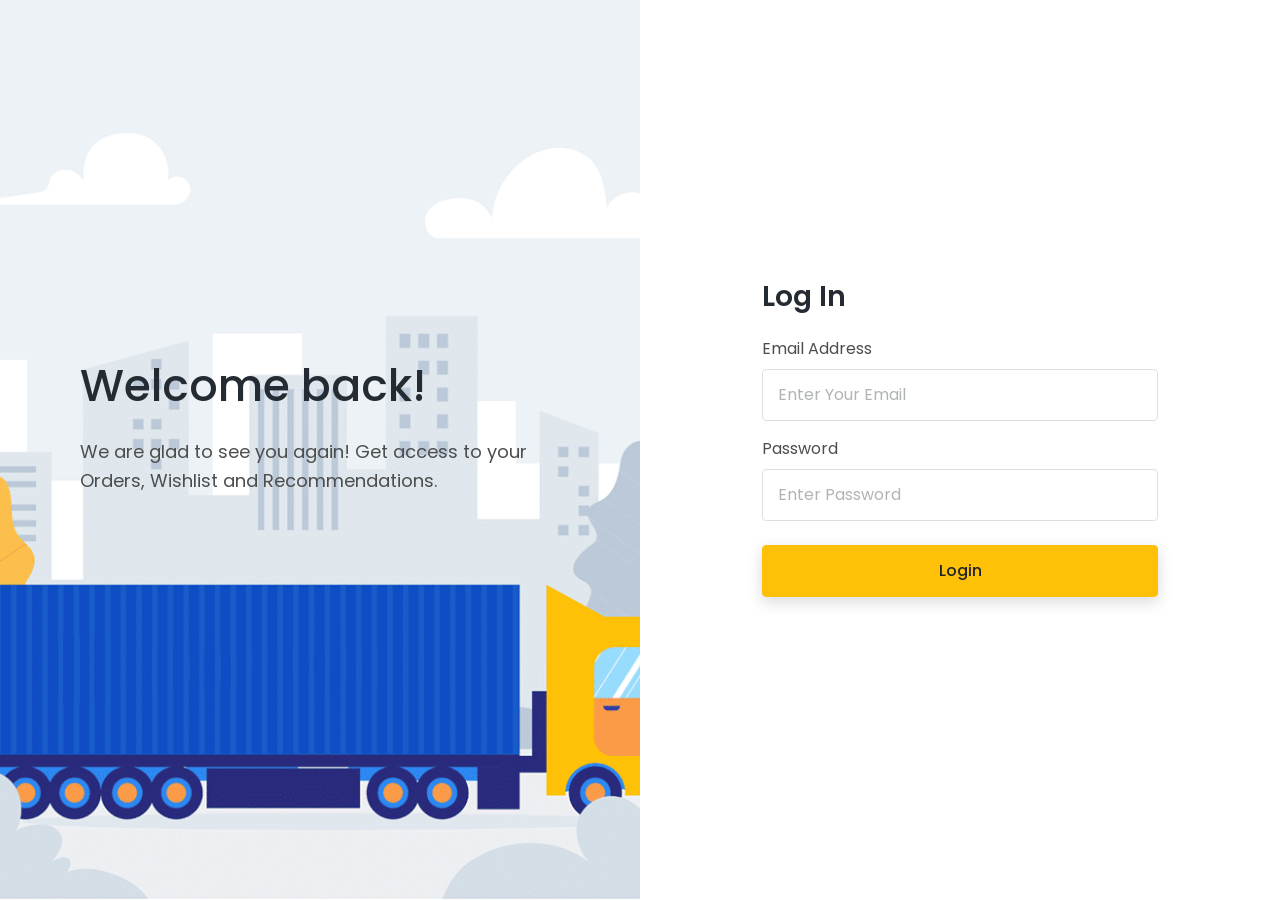
<file: index.html>
<!DOCTYPE html>
<html lang="en">
  
<head>
<meta charset="UTF-8" />
<meta http-equiv="X-UA-Compatible" content="IE=edge">
<title>Login</title>

<!-- Web Fonts
========================= -->
<link rel='stylesheet' href='https://fonts.googleapis.com/css?family=Poppins:100,200,300,400,500,600,700,800,900' type='text/css'>

<!-- Stylesheet
========================= -->
<link rel="stylesheet" type="text/css" href="vendor/bootstrap/css/bootstrap.min.css" />
<link rel="stylesheet" type="text/css" href="vendor/font-awesome/css/all.min.css" />
<link rel="stylesheet" type="text/css" href="css/stylesheet.css" />
<!-- Colors Css -->
</head>
<body>

<div id="main-wrapper" class="oxyy-login-register">
  <div class="container-fluid px-0">
    <div class="row no-gutters min-vh-100">
      <!-- Welcome Text
      ========================= -->
      <div class="col-md-6">
        <div class="hero-wrap d-flex align-items-center h-100">
          <!--<div class="hero-mask opacity-8 bg-primary"></div>-->
          <div class="hero-bg hero-bg-scroll" style="background-image:url('images/login-bg.png');"></div>
          <div class="hero-content mx-auto w-100 h-100 d-flex flex-column">
            <div class="row no-gutters">
            </div>
            <div class="row no-gutters my-auto">
              <div class="col-10 col-lg-9 mx-auto">
                <h1 class="text-11 mb-4">Welcome back!</h1>
                <p class="text-4 line-height-4 mb-5">We are glad to see you again! Get access to your Orders, Wishlist and Recommendations.</p>
              </div>
            </div>
          </div>
        </div>
      </div>
      <!-- Welcome Text End -->

      <!-- Login Form
      ========================= -->
      <div class="col-md-6 d-flex align-items-center">
        <div class="container my-auto py-5">
          <div class="row">
            <div class="col-11 col-lg-9 col-xl-8 mx-auto">
              <h3 class="font-weight-600 mb-4">Log In</h3>
              <form id="loginForm" method="post">
                <div class="form-group">
                  <label for="emailAddress">Email Address</label>
                  <input type="email" class="form-control" id="emailAddress" required placeholder="Enter Your Email">
                </div>
                <div class="form-group">
                  <label for="loginPassword">Password</label>
                  <input type="password" class="form-control" id="loginPassword" required placeholder="Enter Password">
                </div>
                <button class="btn btn-warning btn-block my-4" type="submit">Login</button>
              </form>
            </div>
          </div>
        </div>
      </div>
      <!-- Login Form End -->
    </div>
  </div>
</div>

<!-- Script -->
<script src="vendor/jquery/jquery.min.js"></script>
<script src="vendor/bootstrap/js/bootstrap.bundle.min.js"></script>
<!-- Style Switcher -->
<script src="js/switcher.min.js"></script>
<script src="js/theme.js"></script>
</body>

</html>
</file>
<file: css/stylesheet.css>
/* =================================== */
/*  1. Basic Style 
/* =================================== */
body, html {
  height: 100%;
}

body {
  background: #f1f3f6;
  color: #4c4d4d;
  font-family: "Poppins", sans-serif;
}

/*-------- Preloader --------*/
.preloader {
  position: fixed;
  width: 100%;
  height: 100%;
  z-index: 999999999 !important;
  background-color: #fff;
  top: 0;
  left: 0;
  right: 0;
  bottom: 0;
}
.preloader .lds-ellipsis {
  display: inline-block;
  position: absolute;
  width: 80px;
  height: 80px;
  margin-top: -40px;
  margin-left: -40px;
  top: 50%;
  left: 50%;
}
.preloader .lds-ellipsis div {
  position: absolute;
  top: 33px;
  width: 13px;
  height: 13px;
  border-radius: 50%;
  background: #000;
  animation-timing-function: cubic-bezier(0, 1, 1, 0);
}
.preloader .lds-ellipsis div:nth-child(1) {
  left: 8px;
  animation: lds-ellipsis1 0.6s infinite;
}
.preloader .lds-ellipsis div:nth-child(2) {
  left: 8px;
  animation: lds-ellipsis2 0.6s infinite;
}
.preloader .lds-ellipsis div:nth-child(3) {
  left: 32px;
  animation: lds-ellipsis2 0.6s infinite;
}
.preloader .lds-ellipsis div:nth-child(4) {
  left: 56px;
  animation: lds-ellipsis3 0.6s infinite;
}

.preloader.preloader-dark {
  background-color: #000;
}

.preloader.preloader-dark .lds-ellipsis div {
  background-color: #fff;
}

@keyframes lds-ellipsis1 {
  0% {
    transform: scale(0);
  }
  100% {
    transform: scale(1);
  }
}
@keyframes lds-ellipsis3 {
  0% {
    transform: scale(1);
  }
  100% {
    transform: scale(0);
  }
}
@keyframes lds-ellipsis2 {
  0% {
    transform: translate(0, 0);
  }
  100% {
    transform: translate(24px, 0);
  }
}
form {
  padding: 0;
  margin: 0;
  display: inline;
}

img {
  vertical-align: inherit;
}

a, a:focus {
  color: #007bff;
  -webkit-transition: all 0.2s ease;
  transition: all 0.2s ease;
}

a:hover, a:active {
  color: #006adb;
  text-decoration: none;
  -webkit-transition: all 0.2s ease;
  transition: all 0.2s ease;
}

a:focus, a:active,
.btn.active.focus,
.btn.active:focus,
.btn.focus,
.btn:active.focus,
.btn:active:focus,
.btn:focus,
button:focus,
button:active {
  outline: none;
}

p {
  line-height: 1.8;
}

iframe {
  border: 0 !important;
}

h1, h2, h3, h4, h5, h6 {
  color: #252b33;
  font-family: "Poppins", sans-serif;
}

/* =================================== */
/*  2. Helpers Classes
/* =================================== */
/* Box Shadow */
.oxyy-login-register .shadow-md {
  -webkit-box-shadow: 0px 0px 50px -35px rgba(0, 0, 0, 0.4) !important;
  box-shadow: 0px 0px 50px -35px rgba(0, 0, 0, 0.4) !important;
}

/* Border Radius */
.oxyy-login-register .rounded-top-0 {
  border-top-left-radius: 0px !important;
  border-top-right-radius: 0px !important;
}
.oxyy-login-register .rounded-bottom-0 {
  border-bottom-left-radius: 0px !important;
  border-bottom-right-radius: 0px !important;
}
.oxyy-login-register .rounded-left-0 {
  border-top-left-radius: 0px !important;
  border-bottom-left-radius: 0px !important;
}
.oxyy-login-register .rounded-right-0 {
  border-top-right-radius: 0px !important;
  border-bottom-right-radius: 0px !important;
}

/* Border Size */
.oxyy-login-register .border-1 {
  border-width: 1px !important;
}
.oxyy-login-register .border-2 {
  border-width: 2px !important;
}
.oxyy-login-register .border-3 {
  border-width: 3px !important;
}
.oxyy-login-register .border-4 {
  border-width: 4px !important;
}
.oxyy-login-register .border-5 {
  border-width: 5px !important;
}

/* Text Size */
.oxyy-login-register .text-0 {
  font-size: 11px !important;
  font-size: 0.6875rem !important;
}
.oxyy-login-register .text-1 {
  font-size: 12px !important;
  font-size: 0.75rem !important;
}
.oxyy-login-register .text-2 {
  font-size: 14px !important;
  font-size: 0.875rem !important;
}
.oxyy-login-register .text-3 {
  font-size: 16px !important;
  font-size: 1rem !important;
}
.oxyy-login-register .text-4 {
  font-size: 18px !important;
  font-size: 1.125rem !important;
}
.oxyy-login-register .text-5 {
  font-size: 21px !important;
  font-size: 1.3125rem !important;
}
.oxyy-login-register .text-6 {
  font-size: 24px !important;
  font-size: 1.50rem !important;
}
.oxyy-login-register .text-7 {
  font-size: 28px !important;
  font-size: 1.75rem !important;
}
.oxyy-login-register .text-8 {
  font-size: 32px !important;
  font-size: 2rem !important;
}
.oxyy-login-register .text-9 {
  font-size: 36px !important;
  font-size: 2.25rem !important;
}
.oxyy-login-register .text-10 {
  font-size: 40px !important;
  font-size: 2.50rem !important;
}
.oxyy-login-register .text-11 {
  font-size: 2.75rem !important;
}
@media (max-width: 1200px) {
  .oxyy-login-register .text-11 {
    font-size: calc(1.4rem + 1.8vw)  !important;
  }
}
.oxyy-login-register .text-12 {
  font-size: 3rem !important;
}
@media (max-width: 1200px) {
  .oxyy-login-register .text-12 {
    font-size: calc(1.425rem + 2.1vw)  !important;
  }
}
.oxyy-login-register .text-13 {
  font-size: 3.25rem !important;
}
@media (max-width: 1200px) {
  .oxyy-login-register .text-13 {
    font-size: calc(1.45rem + 2.4vw)  !important;
  }
}
.oxyy-login-register .text-14 {
  font-size: 3.5rem !important;
}
@media (max-width: 1200px) {
  .oxyy-login-register .text-14 {
    font-size: calc(1.475rem + 2.7vw)  !important;
  }
}
.oxyy-login-register .text-15 {
  font-size: 3.75rem !important;
}
@media (max-width: 1200px) {
  .oxyy-login-register .text-15 {
    font-size: calc(1.5rem + 3vw)  !important;
  }
}
.oxyy-login-register .text-16 {
  font-size: 4rem !important;
}
@media (max-width: 1200px) {
  .oxyy-login-register .text-16 {
    font-size: calc(1.525rem + 3.3vw)  !important;
  }
}
.oxyy-login-register .text-17 {
  font-size: 4.5rem !important;
}
@media (max-width: 1200px) {
  .oxyy-login-register .text-17 {
    font-size: calc(1.575rem + 3.9vw)  !important;
  }
}
.oxyy-login-register .text-18 {
  font-size: 5rem !important;
}
@media (max-width: 1200px) {
  .oxyy-login-register .text-18 {
    font-size: calc(1.625rem + 4.5vw)  !important;
  }
}
.oxyy-login-register .text-19 {
  font-size: 5.25rem !important;
}
@media (max-width: 1200px) {
  .oxyy-login-register .text-19 {
    font-size: calc(1.65rem + 4.8vw)  !important;
  }
}
.oxyy-login-register .text-20 {
  font-size: 5.75rem !important;
}
@media (max-width: 1200px) {
  .oxyy-login-register .text-20 {
    font-size: calc(1.7rem + 5.4vw)  !important;
  }
}
.oxyy-login-register .text-21 {
  font-size: 6.5rem !important;
}
@media (max-width: 1200px) {
  .oxyy-login-register .text-21 {
    font-size: calc(1.775rem + 6.3vw)  !important;
  }
}
.oxyy-login-register .text-22 {
  font-size: 7rem !important;
}
@media (max-width: 1200px) {
  .oxyy-login-register .text-22 {
    font-size: calc(1.825rem + 6.9vw)  !important;
  }
}
.oxyy-login-register .text-23 {
  font-size: 7.75rem !important;
}
@media (max-width: 1200px) {
  .oxyy-login-register .text-23 {
    font-size: calc(1.9rem + 7.8vw)  !important;
  }
}
.oxyy-login-register .text-24 {
  font-size: 8.25rem !important;
}
@media (max-width: 1200px) {
  .oxyy-login-register .text-24 {
    font-size: calc(1.95rem + 8.4vw)  !important;
  }
}
.oxyy-login-register .text-25 {
  font-size: 9rem !important;
}
@media (max-width: 1200px) {
  .oxyy-login-register .text-25 {
    font-size: calc(2.025rem + 9.3vw)  !important;
  }
}
.oxyy-login-register .text-11, .oxyy-login-register .text-12, .oxyy-login-register .text-13, .oxyy-login-register .text-14, .oxyy-login-register .text-15, .oxyy-login-register .text-16, .oxyy-login-register .text-17, .oxyy-login-register .text-18, .oxyy-login-register .text-19, .oxyy-login-register .text-20, .oxyy-login-register .text-21, .oxyy-login-register .text-22, .oxyy-login-register .text-23, .oxyy-login-register .text-24, .oxyy-login-register .text-25 {
  line-height: 1.3;
}

/* Line height */
.oxyy-login-register .line-height-07 {
  line-height: 0.7 !important;
}
.oxyy-login-register .line-height-1 {
  line-height: 1 !important;
}
.oxyy-login-register .line-height-2 {
  line-height: 1.2 !important;
}
.oxyy-login-register .line-height-3 {
  line-height: 1.4 !important;
}
.oxyy-login-register .line-height-4 {
  line-height: 1.6 !important;
}
.oxyy-login-register .line-height-5 {
  line-height: 1.8 !important;
}

/* Font Weight */
.oxyy-login-register .font-weight-100 {
  font-weight: 100 !important;
}
.oxyy-login-register .font-weight-200 {
  font-weight: 200 !important;
}
.oxyy-login-register .font-weight-300 {
  font-weight: 300 !important;
}
.oxyy-login-register .font-weight-400 {
  font-weight: 400 !important;
}
.oxyy-login-register .font-weight-500 {
  font-weight: 500 !important;
}
.oxyy-login-register .font-weight-600 {
  font-weight: 600 !important;
}
.oxyy-login-register .font-weight-700 {
  font-weight: 700 !important;
}
.oxyy-login-register .font-weight-800 {
  font-weight: 800 !important;
}
.oxyy-login-register .font-weight-900 {
  font-weight: 900 !important;
}

/* Opacity */
.oxyy-login-register .opacity-0 {
  opacity: 0;
}
.oxyy-login-register .opacity-1 {
  opacity: 0.1;
}
.oxyy-login-register .opacity-2 {
  opacity: 0.2;
}
.oxyy-login-register .opacity-3 {
  opacity: 0.3;
}
.oxyy-login-register .opacity-4 {
  opacity: 0.4;
}
.oxyy-login-register .opacity-5 {
  opacity: 0.5;
}
.oxyy-login-register .opacity-6 {
  opacity: 0.6;
}
.oxyy-login-register .opacity-7 {
  opacity: 0.7;
}
.oxyy-login-register .opacity-8 {
  opacity: 0.8;
}
.oxyy-login-register .opacity-9 {
  opacity: 0.9;
}
.oxyy-login-register .opacity-10 {
  opacity: 1;
}

/* Background light */
.oxyy-login-register .bg-light-1 {
  background-color: #e9ecef !important;
}
.oxyy-login-register .bg-light-2 {
  background-color: #dee2e6 !important;
}
.oxyy-login-register .bg-light-3 {
  background-color: #ced4da !important;
}
.oxyy-login-register .bg-light-4 {
  background-color: #adb5bd !important;
}

/* Background Dark */
.oxyy-login-register .bg-dark {
  background-color: #111418 !important;
}
.oxyy-login-register .bg-dark-1 {
  background-color: #212529 !important;
}
.oxyy-login-register .bg-dark-2 {
  background-color: #343a40 !important;
}
.oxyy-login-register .bg-dark-3 {
  background-color: #495057 !important;
}
.oxyy-login-register .bg-dark-4 {
  background-color: #6c757d !important;
}
.oxyy-login-register hr {
  border-top: 1px solid rgba(16, 85, 96, 0.1);
}

/* =================================== */
/*  3. Layouts
/* =================================== */
#main-wrapper.oxyy-login-register {
  background: #fff;
}

.oxyy-login-register .section {
  position: relative;
  padding: 4.5rem 0;
  overflow: hidden;
}
@media (max-width: 767.98px) {
  .oxyy-login-register .section {
    padding: 3.5rem 0;
  }
}
@media (min-width: 1200px) {
  .oxyy-login-register .container {
    max-width: 1170px !important;
  }
}
@media (max-width: 767.98px) {
  .oxyy-login-register .modal .close {
    position: absolute;
    z-index: 1;
    right: 8px;
  }
}

/* =================================== */
/*  4. Elements
/* =================================== */
/*=== 4.1 Hero Background ===*/
.oxyy-login-register .hero-wrap {
  position: relative;
  overflow: hidden;
}
.oxyy-login-register .hero-wrap .hero-mask, .oxyy-login-register .hero-wrap .hero-bg, .oxyy-login-register .hero-wrap .hero-bg-slideshow {
  position: absolute;
  top: 0;
  left: 0;
  height: 100%;
  width: 100%;
}
.oxyy-login-register .hero-wrap .hero-mask {
  z-index: 1;
}
.oxyy-login-register .hero-wrap .hero-content {
  position: relative;
  z-index: 2;
}
.oxyy-login-register .hero-wrap .hero-particles {
  position: absolute;
  width: 100%;
  height: 100%;
  z-index: 3;
}
.oxyy-login-register .hero-wrap .hero-bg-slideshow {
  z-index: 0;
}
.oxyy-login-register .hero-wrap .hero-bg {
  z-index: 0;
  background-attachment: fixed;
  background-position: center center;
  background-repeat: no-repeat;
  background-size: cover;
  -webkit-background-size: cover;
  -moz-background-size: cover;
  transition: background-image 300ms ease-in 200ms;
}
.oxyy-login-register .hero-wrap .hero-bg.hero-bg-scroll {
  background-attachment: scroll;
}
.oxyy-login-register .hero-wrap .hero-bg-slideshow .hero-bg {
  background-attachment: inherit;
}
.oxyy-login-register .hero-wrap .hero-bg-slideshow.owl-carousel .owl-stage-outer, .oxyy-login-register .hero-wrap .hero-bg-slideshow.owl-carousel .owl-stage, .oxyy-login-register .hero-wrap .hero-bg-slideshow.owl-carousel .owl-item {
  height: 100%;
}

/* 4.2 Nav */
.oxyy-login-register .nav .nav-item .nav-link {
  color: #444;
}
.oxyy-login-register .nav.nav-light .nav-item .nav-link {
  color: #ddd;
}
.oxyy-login-register .nav:not(.nav-pills) .nav-item .nav-link.active, .oxyy-login-register .nav:not(.nav-pills) .nav-item .nav-link:hover {
  color: #007bff;
}
.oxyy-login-register .nav-pills .nav-link:not(.active):hover {
  color: #007bff;
}
.oxyy-login-register .nav-pills .nav-link.active, .oxyy-login-register .nav-pills.nav-light .nav-link.active, .oxyy-login-register .nav-pills .show > .nav-link {
  color: #fff;
}
.oxyy-login-register .nav.nav-separator .nav-item .nav-link {
  position: relative;
}
.oxyy-login-register .nav.nav-separator .nav-item + .nav-item .nav-link:after {
  height: 14px;
  width: 1px;
  content: ' ';
  background-color: rgba(0, 0, 0, 0.2);
  display: block;
  position: absolute;
  top: 50%;
  left: 0;
  -webkit-transform: translateY(-7px);
  transform: translateY(-7px);
}
.oxyy-login-register .nav.nav-separator.nav-separator-light .nav-item + .nav-item .nav-link:after {
  background-color: rgba(250, 250, 250, 0.2);
}
.oxyy-login-register .nav.nav-sm .nav-item .nav-link {
  font-size: 14px;
}

/*=== 4.3 Tabs ===*/
.oxyy-login-register .nav-tabs {
  border-bottom: 1px solid #d7dee3;
}
.oxyy-login-register .nav-tabs .nav-item .nav-link {
  border: 0;
  background: transparent;
  position: relative;
  border-radius: 0;
  padding: 0.6rem 1rem;
  color: #7b8084;
  white-space: nowrap !important;
}
.oxyy-login-register .nav-tabs .nav-item .nav-link.active {
  color: #0c2f55;
}
.oxyy-login-register .nav-tabs .nav-item .nav-link.active:after {
  height: 2px;
  width: 100%;
  content: ' ';
  background-color: #007bff;
  display: block;
  position: absolute;
  bottom: -3px;
  left: 0;
  -webkit-transform: translateY(-3px);
  transform: translateY(-3px);
}
.oxyy-login-register .nav-tabs .nav-item .nav-link:not(.active):hover {
  color: #007bff;
}
.oxyy-login-register .nav-tabs.flex-column {
  border-right: 1px solid #d7dee3;
  border-bottom: 0px;
  padding: 1.5rem 0;
}
.oxyy-login-register .nav-tabs.flex-column .nav-item .nav-link {
  border: 1px solid #d7dee3;
  border-right: 0px;
  background-color: #f6f7f8;
  font-size: 14px;
  padding: 0.75rem 1rem;
  color: #535b61;
}
.oxyy-login-register .nav-tabs.flex-column .nav-item:first-of-type .nav-link {
  border-top-left-radius: 4px;
}
.oxyy-login-register .nav-tabs.flex-column .nav-item:last-of-type .nav-link {
  border-bottom-left-radius: 4px;
}
.oxyy-login-register .nav-tabs.flex-column .nav-item .nav-link.active {
  background-color: transparent;
  color: #007bff;
}
.oxyy-login-register .nav-tabs.flex-column .nav-item .nav-link.active:after {
  height: 100%;
  width: 2px;
  background: #fff;
  right: -1px;
  left: auto;
}
.oxyy-login-register .nav-tabs:not(.flex-column) {
  flex-wrap: nowrap;
  overflow: hidden;
  overflow-x: auto;
  -ms-overflow-style: -ms-autohiding-scrollbar;
  -webkit-overflow-scrolling: touch;
}
.oxyy-login-register .nav-tabs:not(.flex-column) .nav-item {
  margin-bottom: 0px;
}
@media (max-width: 575.98px) {
  .oxyy-login-register .nav-tabs .nav-item .nav-link {
    padding-left: 0px;
    padding-right: 0px;
    margin-right: 10px;
    font-size: 0.875rem;
  }
}

/* 4.4 Video Play button */
.oxyy-login-register .btn-video-play {
  width: 66px;
  height: 66px;
  line-height: 66px;
  text-align: center;
  display: inline-block;
  font-size: 16px;
  border-radius: 50%;
  background: #fff;
  -webkit-box-shadow: 0px 0px 50px -35px rgba(0, 0, 0, 0.4);
  box-shadow: 0px 0px 50px -35px rgba(0, 0, 0, 0.4);
  -webkit-transition: all 0.8s ease-in-out;
  transition: all 0.8s ease-in-out;
}
.oxyy-login-register .btn-video-play:hover {
  -webkit-box-shadow: 0px 0px 0px 8px rgba(250, 250, 250, 0.2);
  box-shadow: 0px 0px 0px 8px rgba(250, 250, 250, 0.2);
}

/* =================================== */
/*  5. Social Icons
/* =================================== */
.oxyy-login-register .social-icons {
  margin: 0;
  padding: 0;
  display: -ms-flexbox;
  display: flex;
  -ms-flex-wrap: wrap;
  flex-wrap: wrap;
  list-style: none;
}
.oxyy-login-register .social-icons li {
  margin: 0px 6px 4px;
  padding: 0;
  overflow: visible;
}
.oxyy-login-register .social-icons li a {
  display: block;
  height: 38px;
  line-height: 38px;
  width: 38px;
  font-size: 18px;
  text-align: center;
  background-color: rgba(0, 0, 0, 0.6);
  color: #fff;
  text-decoration: none;
  -webkit-transition: all 0.2s ease;
  transition: all 0.2s ease;
}
.oxyy-login-register .social-icons li i {
  line-height: inherit;
}
.oxyy-login-register .social-icons li:hover a {
  opacity: 0.8;
}
.oxyy-login-register .social-icons.social-icons-rounded li a {
  border-radius: .25rem;
}
.oxyy-login-register .social-icons.social-icons-circle li a {
  border-radius: 50%;
}
.oxyy-login-register .social-icons li.social-icons-twitter a {
  background-color: #00ACEE;
}
.oxyy-login-register .social-icons li.social-icons-facebook a {
  background-color: #1874eb;
}
.oxyy-login-register .social-icons li.social-icons-linkedin a {
  background-color: #0E76A8;
}
.oxyy-login-register .social-icons li.social-icons-google a {
  background-color: #DD4B39;
}
.oxyy-login-register .social-icons li.social-icons-instagram a {
  background-color: #3F729B;
}
.oxyy-login-register .social-icons li.social-icons-vk a {
  background-color: #2B587A;
}
.oxyy-login-register .social-icons li.social-icons-yahoo a {
  background-color: #720E9E;
}
.oxyy-login-register .social-icons li.social-icons-apple a {
  background-color: #000;
}
.oxyy-login-register .social-icons li.social-icons-windows a {
  background-color: #0090f4;
}
.oxyy-login-register .social-icons li.social-icons-amazon a {
  background-color: #f79400;
}
.oxyy-login-register .btn-facebook {
  background-color: #1874eb;
  color: #fff !important;
}
.oxyy-login-register .btn-facebook:hover {
  background-color: #1266d2;
}
.oxyy-login-register .btn-outline-facebook {
  border-color: #1874eb;
  color: #1874eb;
}
.oxyy-login-register .btn-outline-facebook:hover {
  background-color: #1874eb;
  color: #fff;
}
.oxyy-login-register .btn-twitter {
  background-color: #00ACEE;
  color: #fff !important;
}
.oxyy-login-register .btn-twitter:hover {
  background-color: #0096cf;
}
.oxyy-login-register .btn-outline-twitter {
  border-color: #00ACEE;
  color: #00ACEE;
}
.oxyy-login-register .btn-outline-twitter:hover {
  background-color: #00ACEE;
  color: #fff;
}
.oxyy-login-register .btn-google {
  background-color: #DD4B39;
  color: #fff !important;
}
.oxyy-login-register .btn-google:hover {
  background-color: #d33724;
}
.oxyy-login-register .btn-outline-google {
  border-color: #DD4B39;
  color: #DD4B39;
}
.oxyy-login-register .btn-outline-google:hover {
  background-color: #DD4B39;
  color: #fff;
}
.oxyy-login-register .btn-linkedin {
  background-color: #0E76A8;
  color: #fff !important;
}
.oxyy-login-register .btn-linkedin:hover {
  background-color: #0c628c;
}
.oxyy-login-register .btn-outline-linkedin {
  border-color: #0E76A8;
  color: #0E76A8;
}
.oxyy-login-register .btn-outline-linkedin:hover {
  background-color: #0E76A8;
  color: #fff;
}
.oxyy-login-register .btn-instagram {
  background-color: #3F729B;
  color: #fff !important;
}
.oxyy-login-register .btn-instagram:hover {
  background-color: #366285;
}
.oxyy-login-register .btn-outline-instagram {
  border-color: #3F729B;
  color: #3F729B;
}
.oxyy-login-register .btn-outline-instagram:hover {
  background-color: #3F729B;
  color: #fff;
}
.oxyy-login-register .btn-vk {
  background-color: #2B587A;
  color: #fff !important;
}
.oxyy-login-register .btn-vk:hover {
  background-color: #234863;
}
.oxyy-login-register .btn-outline-vk {
  border-color: #2B587A;
  color: #2B587A;
}
.oxyy-login-register .btn-outline-vk:hover {
  background-color: #2B587A;
  color: #fff;
}
.oxyy-login-register .btn-yahoo {
  background-color: #720E9E;
  color: #fff !important;
}
.oxyy-login-register .btn-yahoo:hover {
  background-color: #5e0c82;
}
.oxyy-login-register .btn-outline-yahoo {
  border-color: #720E9E;
  color: #720E9E;
}
.oxyy-login-register .btn-outline-yahoo:hover {
  background-color: #720E9E;
  color: #fff;
}
.oxyy-login-register .btn-apple {
  background-color: #000;
  color: #fff !important;
}
.oxyy-login-register .btn-apple:hover {
  background-color: black;
}
.oxyy-login-register .btn-outline-apple {
  border-color: #000;
  color: #000;
}
.oxyy-login-register .btn-outline-apple:hover {
  background-color: #000;
  color: #fff;
}
.oxyy-login-register .btn-windows {
  background-color: #0090f4;
  color: #fff !important;
}
.oxyy-login-register .btn-windows:hover {
  background-color: #007ed5;
}
.oxyy-login-register .btn-outline-windows {
  border-color: #0090f4;
  color: #0090f4;
}
.oxyy-login-register .btn-outline-windows:hover {
  background-color: #0090f4;
  color: #fff;
}
.oxyy-login-register .btn-amazon {
  background-color: #f79400;
  color: #fff !important;
}
.oxyy-login-register .btn-amazon:hover {
  background-color: #d88200;
}
.oxyy-login-register .btn-outline-amazon {
  border-color: #f79400;
  color: #f79400;
}
.oxyy-login-register .btn-outline-amazon:hover {
  background-color: #f79400;
  color: #fff;
}

/* =================================== */
/*  6. Extras
/* =================================== */
/* 6.1 Form */
.oxyy-login-register .custom-checkbox .rounded-0.custom-control-label:before {
  border-radius: 0px !important;
}
.oxyy-login-register .form-control, .oxyy-login-register .custom-select {
  border-color: #dae1e3;
  font-size: 16px;
  color: #656565;
}
.oxyy-login-register .form-control:not(.form-control-sm) {
  padding: .810rem .96rem;
  height: inherit;
}
.oxyy-login-register .form-control-sm {
  font-size: 14px;
}
.oxyy-login-register .icon-inside {
  position: absolute;
  right: 15px;
  top: calc(50% - 11px);
  pointer-events: none;
  font-size: 18px;
  font-size: 1.125rem;
  color: #c4c3c3;
  z-index: 3;
}
.oxyy-login-register .form-control-sm + .icon-inside {
  font-size: 0.875rem !important;
  font-size: 14px;
  top: calc(50% - 13px);
}
.oxyy-login-register select.form-control:not([size]):not([multiple]):not(.form-control-sm) {
  height: auto;
  padding-top: .700rem;
  padding-bottom: .700rem;
}
.oxyy-login-register .custom-select:not(.custom-select-sm) {
  height: calc(3.05rem + 2px);
  padding-top: .700rem;
  padding-bottom: .700rem;
}
.oxyy-login-register .col-form-label-sm {
  font-size: 13px;
}
.oxyy-login-register .custom-select-sm {
  padding-left: 5px !important;
  font-size: 14px;
}
.oxyy-login-register .custom-select:not(.custom-select-sm).border-0 {
  height: 3.00rem;
}
.oxyy-login-register .form-control:focus, .oxyy-login-register .custom-select:focus {
  -webkit-box-shadow: 0 0 5px rgba(128, 189, 255, 0.5);
  box-shadow: 0 0 5px rgba(128, 189, 255, 0.5);
}
.oxyy-login-register .form-control:focus[readonly] {
  box-shadow: none;
}
.oxyy-login-register .input-group-text {
  border-color: #dae1e3;
  background-color: #f1f5f6;
  color: #656565;
}
.oxyy-login-register .form-control::-webkit-input-placeholder {
  color: #b1b4b6;
}
.oxyy-login-register .form-control:-moz-placeholder {
  /* FF 4-18 */
  color: #b1b4b6;
}
.oxyy-login-register .form-control::-moz-placeholder {
  /* FF 19+ */
  color: #b1b4b6;
}
.oxyy-login-register .form-control:-ms-input-placeholder, .oxyy-login-register .form-control::-ms-input-placeholder {
  /* IE 10+ */
  color: #b1b4b6;
}

/* 6.2 Form Dark */
.oxyy-login-register .form-dark .form-control, .oxyy-login-register .form-dark .custom-select {
  border-color: #232a31;
  background: #232a31;
  color: #fff;
}
.oxyy-login-register .form-dark .form-control:focus {
  border-color: #80bdff !important;
}
.oxyy-login-register .form-dark .form-control::-webkit-input-placeholder {
  color: #777b7f;
}
.oxyy-login-register .form-dark .form-control:-moz-placeholder {
  /* FF 4-18 */
  color: #777b7f;
}
.oxyy-login-register .form-dark .form-control::-moz-placeholder {
  /* FF 19+ */
  color: #777b7f;
}
.oxyy-login-register .form-dark .form-control:-ms-input-placeholder, .oxyy-login-register .form-dark .form-control::-ms-input-placeholder {
  /* IE 10+ */
  color: #777b7f;
}
.oxyy-login-register .form-dark .custom-select {
  color: #777b7f;
  background: url("data:image/svg+xml;charset=utf8,%3Csvg xmlns='http://www.w3.org/2000/svg' viewBox='0 0 4 5'%3E%3Cpath fill='rgba(250,250,250,0.3)' d='M2 0L0 2h4zm0 5L0 3h4z'/%3E%3C/svg%3E") no-repeat right 0.75rem center;
  background-size: 13px 15px;
  border-color: #232a31;
  background-color: #232a31;
}
.oxyy-login-register .form-dark .icon-inside {
  color: #777b7f;
}
.oxyy-login-register .form-dark .custom-control-label:before {
  background-color: #232a31;
  border-color: #232a31;
}

/* 6.3 Form Border (Input with only bottom border)  */
.oxyy-login-register .form-border .form-control {
  background-color: transparent;
  border: none;
  border-bottom: 2px solid rgba(0, 0, 0, 0.12);
  border-radius: 0px;
  padding-left: 0px !important;
  color: black;
}
.oxyy-login-register .form-border .form-control::-webkit-input-placeholder {
  color: rgba(0, 0, 0, 0.4);
}
.oxyy-login-register .form-border .form-control:-moz-placeholder {
  /* FF 4-18 */
  color: rgba(0, 0, 0, 0.4);
}
.oxyy-login-register .form-border .form-control::-moz-placeholder {
  /* FF 19+ */
  color: rgba(0, 0, 0, 0.4);
}
.oxyy-login-register .form-border .form-control:-ms-input-placeholder, .oxyy-login-register .form-border .form-control::-ms-input-placeholder {
  /* IE 10+ */
  color: rgba(0, 0, 0, 0.4);
}
.oxyy-login-register .form-border .custom-select {
  background-color: transparent;
  border: none;
  border-bottom: 2px solid rgba(0, 0, 0, 0.12);
  border-radius: 0px;
  padding-left: 0px;
  color: rgba(0, 0, 0, 0.4);
  background: url("data:image/svg+xml;charset=utf8,%3Csvg xmlns='http://www.w3.org/2000/svg' viewBox='0 0 4 5'%3E%3Cpath fill='rgba(0,0,0,0.3)' d='M2 0L0 2h4zm0 5L0 3h4z'/%3E%3C/svg%3E") no-repeat right 0.75rem center;
  background-size: 13px 15px;
}
.oxyy-login-register .form-border .form-control:focus, .oxyy-login-register .form-border .custom-select:focus {
  box-shadow: none;
  -webkit-box-shadow: none;
  border-bottom: 2px solid rgba(0, 0, 0, 0.7);
}
.oxyy-login-register .form-border .form-control:not(output):-moz-ui-invalid:not(:focus), .oxyy-login-register .form-border .form-control:not(output):-moz-ui-invalid:-moz-focusring:not(:focus), .oxyy-login-register .form-border .custom-select:not(output):-moz-ui-invalid:not(:focus), .oxyy-login-register .form-border .custom-select:not(output):-moz-ui-invalid:-moz-focusring:not(:focus) {
  border-bottom: 2px solid #b00708;
  box-shadow: none;
  -webkit-box-shadow: none;
}
.oxyy-login-register .form-border .icon-inside {
  color: rgba(0, 0, 0, 0.25);
}
.oxyy-login-register .form-border select option {
  color: #666;
}

/* 6.4 Form Border Light (Input with only bottom border)  */
.oxyy-login-register .form-border-light .form-control {
  border-bottom: 2px solid rgba(250, 250, 250, 0.3);
  color: #fafafa;
}
.oxyy-login-register .form-border-light .form-control::-webkit-input-placeholder {
  color: rgba(250, 250, 250, 0.7);
}
.oxyy-login-register .form-border-light .form-control:-moz-placeholder {
  /* FF 4-18 */
  color: rgba(250, 250, 250, 0.7);
}
.oxyy-login-register .form-border-light .form-control::-moz-placeholder {
  /* FF 19+ */
  color: rgba(250, 250, 250, 0.7);
}
.oxyy-login-register .form-border-light .form-control:-ms-input-placeholder, .oxyy-login-register .form-border-light .form-control::-ms-input-placeholder {
  /* IE 10+ */
  color: rgba(250, 250, 250, 0.7);
}
.oxyy-login-register .form-border-light .custom-select {
  border-bottom: 2px solid rgba(250, 250, 250, 0.3);
  color: #fafafa;
  background: url("data:image/svg+xml;charset=utf8,%3Csvg xmlns='http://www.w3.org/2000/svg' viewBox='0 0 4 5'%3E%3Cpath fill='rgba(250,250,250,0.6)' d='M2 0L0 2h4zm0 5L0 3h4z'/%3E%3C/svg%3E") no-repeat right 0.75rem center;
  background-size: 13px 15px;
}
.oxyy-login-register .form-border-light .form-control:focus, .oxyy-login-register .form-border-light .custom-select:focus {
  border-bottom: 2px solid rgba(250, 250, 250, 0.8);
}
.oxyy-login-register .form-border-light .icon-inside {
  color: #999;
}
.oxyy-login-register .form-border-light select option {
  color: #333;
}

/* 6.5 Vertical Multilple input group */
.oxyy-login-register .vertical-input-group .input-group:first-child {
  padding-bottom: 0;
}
.oxyy-login-register .vertical-input-group .input-group:first-child * {
  border-bottom-left-radius: 0;
  border-bottom-right-radius: 0;
}
.oxyy-login-register .vertical-input-group .input-group:last-child {
  padding-top: 0;
}
.oxyy-login-register .vertical-input-group .input-group:last-child * {
  border-top-left-radius: 0;
  border-top-right-radius: 0;
}
.oxyy-login-register .vertical-input-group .input-group:not(:last-child):not(:first-child) {
  padding-top: 0;
  padding-bottom: 0;
}
.oxyy-login-register .vertical-input-group .input-group:not(:last-child):not(:first-child) * {
  border-radius: 0;
}
.oxyy-login-register .vertical-input-group .input-group:not(:first-child) * {
  border-top: 0;
}

/* 6.6 Other Bootstrap Specific */
.oxyy-login-register .btn {
  padding: 0.8rem 2.6rem;
  font-weight: 500;
  -webkit-transition: all 0.5s ease;
  transition: all 0.5s ease;
}
.oxyy-login-register .btn-sm {
  padding: 0.5rem 1rem;
}
.oxyy-login-register .btn:not(.btn-link) {
  -webkit-box-shadow: 0px 5px 15px rgba(0, 0, 0, 0.15);
  box-shadow: 0px 5px 15px rgba(0, 0, 0, 0.15);
}
.oxyy-login-register .btn:not(.btn-link):hover {
  -webkit-box-shadow: 0px 5px 15px rgba(0, 0, 0, 0.3);
  box-shadow: 0px 5px 15px rgba(0, 0, 0, 0.3);
  -webkit-transition: all 0.5s ease;
  transition: all 0.5s ease;
}
.oxyy-login-register .input-group-append .btn, .oxyy-login-register .input-group-prepend .btn {
  -webkit-box-shadow: none;
  box-shadow: none;
  padding-left: 0.75rem;
  padding-right: 0.75rem;
}
.oxyy-login-register .input-group-append .btn:hover, .oxyy-login-register .input-group-prepend .btn:hover {
  -webkit-box-shadow: none;
  box-shadow: none;
}
@media (max-width: 575.98px) {
  .oxyy-login-register .btn:not(.btn-sm) {
    padding: .810rem 2rem;
  }
  .oxyy-login-register .input-group > .input-group-append > .btn, .oxyy-login-register .input-group > .input-group-prepend > .btn {
    padding: 0 0.75rem;
  }
}
.oxyy-login-register .bg-primary, .oxyy-login-register .badge-primary {
  background-color: #007bff !important;
}
.oxyy-login-register .bg-secondary {
  background-color: #0c2f55 !important;
}
.oxyy-login-register .text-primary, .oxyy-login-register .btn-light, .oxyy-login-register .btn-outline-light:hover, .oxyy-login-register .btn-link, .oxyy-login-register .btn-outline-light:not(:disabled):not(.disabled).active, .oxyy-login-register .btn-outline-light:not(:disabled):not(.disabled):active {
  color: #007bff !important;
}
.oxyy-login-register .btn-link:hover {
  color: #006adb !important;
}
.oxyy-login-register .text-secondary {
  color: #0c2f55 !important;
}
.oxyy-login-register .text-light {
  color: #dee3e4 !important;
}
.oxyy-login-register .text-body {
  color: #4c4d4d !important;
}
.oxyy-login-register a.bg-primary:focus, .oxyy-login-register a.bg-primary:hover, .oxyy-login-register button.bg-primary:focus, .oxyy-login-register button.bg-primary:hover {
  background-color: #006adb !important;
}
.oxyy-login-register .border-primary {
  border-color: #007bff !important;
}
.oxyy-login-register .border-secondary {
  border-color: #0c2f55 !important;
}
.oxyy-login-register .btn-primary {
  background-color: #007bff;
  border-color: #007bff;
}
.oxyy-login-register .btn-primary:hover {
  background-color: #006adb;
  border-color: #006adb;
}
.oxyy-login-register .btn-primary:not(:disabled):not(.disabled).active, .oxyy-login-register .btn-primary:not(:disabled):not(.disabled):active {
  background-color: #006adb;
  border-color: #006adb;
}
.oxyy-login-register .btn-primary.focus, .oxyy-login-register .btn-primary:focus {
  background-color: #006adb;
  border-color: #006adb;
}
.oxyy-login-register .btn-primary:not(:disabled):not(.disabled).active:focus, .oxyy-login-register .btn-primary:not(:disabled):not(.disabled):active:focus, .oxyy-login-register .show > .btn-primary.dropdown-toggle:focus {
  -webkit-box-shadow: none;
  box-shadow: none;
}
.oxyy-login-register .btn-secondary {
  background-color: #0c2f55;
  border-color: #0c2f55;
}
.oxyy-login-register .btn-outline-primary, .oxyy-login-register .btn-outline-primary:not(:disabled):not(.disabled).active, .oxyy-login-register .btn-outline-primary:not(:disabled):not(.disabled):active {
  color: #007bff;
  border-color: #007bff;
}
.oxyy-login-register .btn-outline-primary:hover, .oxyy-login-register .btn-outline-primary:not(:disabled):not(.disabled).active:hover, .oxyy-login-register .btn-outline-primary:not(:disabled):not(.disabled):active:hover {
  background-color: #007bff;
  border-color: #007bff;
  color: #fff;
}
.oxyy-login-register .btn-outline-secondary {
  color: #0c2f55;
  border-color: #0c2f55;
}
.oxyy-login-register .btn-outline-secondary:hover {
  background-color: #0c2f55;
  border-color: #0c2f55;
  color: #fff;
}
.oxyy-login-register .progress-bar,
.oxyy-login-register .nav-pills .nav-link.active, .oxyy-login-register .nav-pills .show > .nav-link, .oxyy-login-register .dropdown-item.active, .oxyy-login-register .dropdown-item:active {
  background-color: #007bff;
}
.oxyy-login-register .page-item.active .page-link,
.oxyy-login-register .custom-radio .custom-control-input:checked ~ .custom-control-label:before,
.oxyy-login-register .custom-control-input:checked ~ .custom-control-label::before,
.oxyy-login-register .custom-checkbox .custom-control-input:checked ~ .custom-control-label:before,
.oxyy-login-register .custom-control-input:checked ~ .custom-control-label:before {
  background-color: #007bff;
  border-color: #007bff;
}
.oxyy-login-register .list-group-item.active {
  background-color: #007bff;
  border-color: #007bff;
}
.oxyy-login-register .page-link {
  color: #007bff;
}
.oxyy-login-register .page-link:hover {
  color: #006adb;
}

/* styles-switcher */
#styles-switcher {
  background: #fff;
  width: 202px;
  position: fixed;
  top: 35%;
  z-index: 1051;
  padding: 20px;
  left: -202px;
}
#styles-switcher ul {
  padding: 0;
}
#styles-switcher ul li {
  list-style-type: none;
  width: 25px;
  height: 25px;
  margin: 4px 2px;
  border-radius: 50%;
  display: inline-block;
  cursor: pointer;
  transition: all .2s ease-in-out;
}
#styles-switcher ul li.blue {
  background: #007bff;
}
#styles-switcher ul li.brown {
  background: #795548;
}
#styles-switcher ul li.purple {
  background: #6f42c1;
}
#styles-switcher ul li.indigo {
  background: #6610f2;
}
#styles-switcher ul li.red {
  background: #dc3545;
}
#styles-switcher ul li.orange {
  background: #fd7e14;
}
#styles-switcher ul li.yellow {
  background: #ffc107;
}
#styles-switcher ul li.green {
  background: #28a745;
}
#styles-switcher ul li.teal {
  background: #20c997;
}
#styles-switcher ul li.pink {
  background: #e83e8c;
}
#styles-switcher ul li.cyan {
  background: #17a2b8;
}
#styles-switcher ul li.active {
  transform: scale(0.7);
  cursor: default;
}
#styles-switcher .switcher-toggle {
  position: absolute;
  background: #555;
  color: #fff;
  font-size: 1.25rem;
  border-radius: 0px 4px 4px 0;
  right: -40px;
  top: 0;
  width: 40px;
  height: 40px;
  padding: 0;
}
#styles-switcher .switcher-toggle:focus {
  box-shadow: none;
}
#styles-switcher #reset-color {
  background: #007bff;
}

input:-internal-autofill-selected {
  background-color: transparent;
}

#styles-switcher.right {
  left: auto;
  right: -202px;
}

#styles-switcher.right .switcher-toggle {
  right: auto;
  left: -40px;
  border-radius: 4px 0px 0px 4px;
}
</file>
